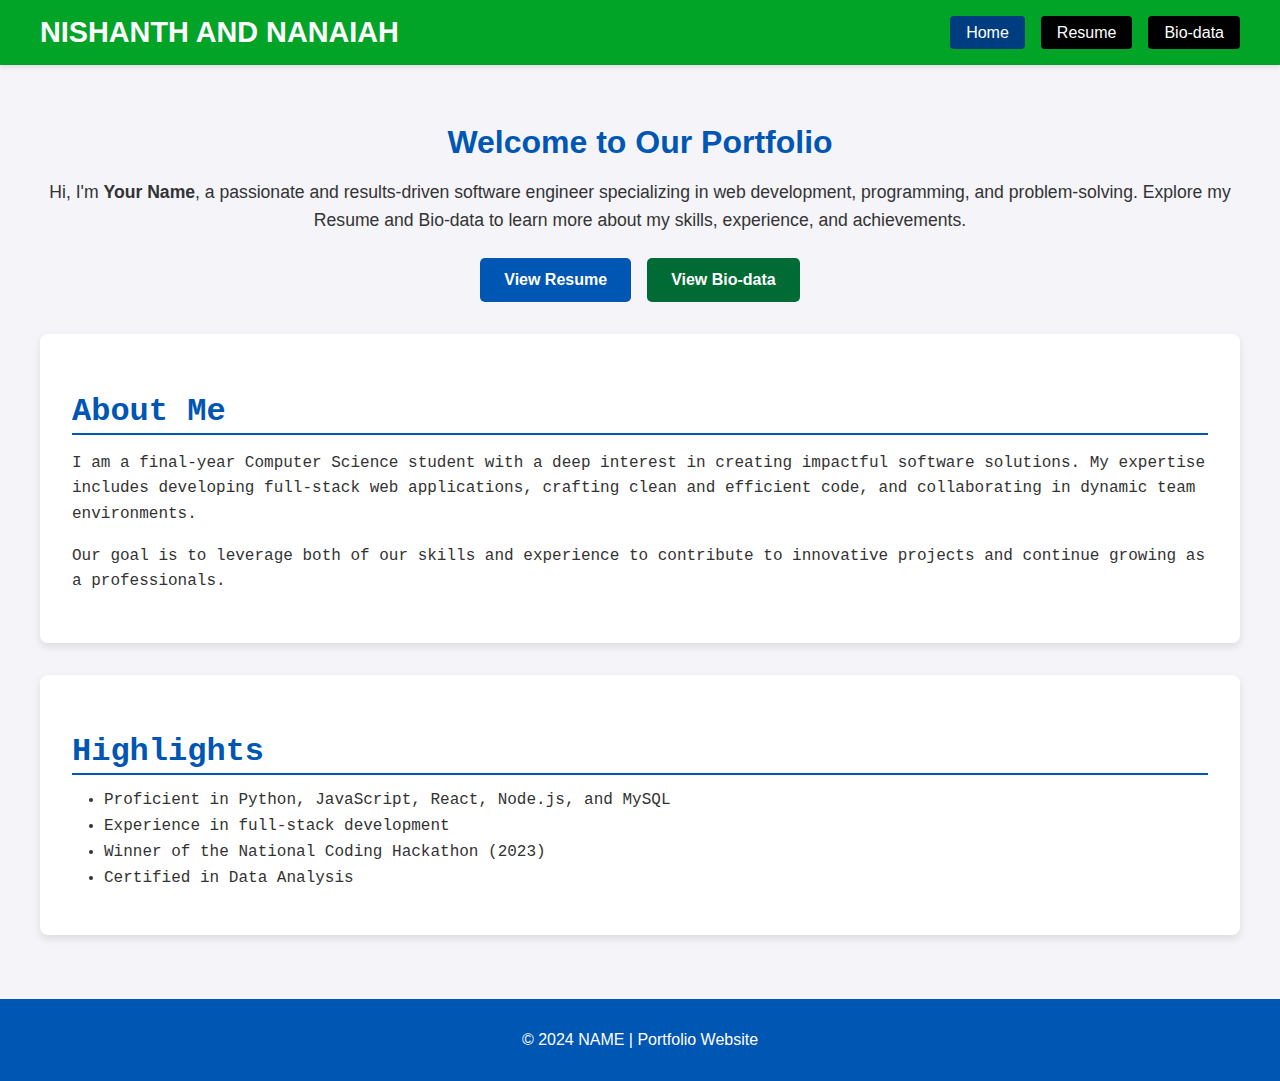
<file: WebAss1/Assignment 1/index.html>
<!DOCTYPE html>
<html lang="en">

<head>
    <meta charset="UTF-8">
    <meta name="viewport" content="width=device-width, initial-scale=1.0">
    <title>Home - Your Name</title>
    <link rel="stylesheet" href="css/style.css">
</head>

<body>

    <!-- Professional Header -->
    <header class="professional-header">
        <div class="header-container">
            <!-- Name and Logo -->
            <div class="logo">
                <h1>NISHANTH AND NANAIAH</h1>
            </div>
            <!-- Navigation Bar -->
            <nav>
                <ul>    
                    <li><a href="index.html" class="active">Home</a></li>
                    <li><a href="resume.html">Resume</a></li>
                    <li><a href="biodata.html">Bio-data</a></li>
                </ul>
            </nav>
        </div>
    </header>

    <!-- Main Content -->
    <main>
        <section class="intro">
            <h2>Welcome to Our Portfolio</h2>
            <p>
                Hi, I'm <strong>Your Name</strong>, a passionate and results-driven software engineer specializing in web development, programming, and problem-solving.
                Explore my Resume and Bio-data to learn more about my skills, experience, and achievements.
            </p>
            <div class="cta-buttons">
                <a href="resume.html" class="btn">View Resume</a>
                <a href="biodata.html" class="btn btn-secondary">View Bio-data</a>
            </div>
        </section>

        <!-- About Section -->
        <section class="about">
            <h2>About Me</h2>
            <p>
                I am a final-year Computer Science student with a deep interest in creating impactful software solutions. My expertise includes 
                developing full-stack web applications, crafting clean and efficient code, and collaborating in dynamic team environments.
            </p>
            <p>
                Our goal is to leverage both of our skills and experience to contribute to innovative projects and continue growing as a professionals.
            </p>
        </section>

        <!-- Highlights Section -->
        <section class="highlights">
            <h2>Highlights</h2>
            <ul>
                <li>Proficient in Python, JavaScript, React, Node.js, and MySQL</li>
                <li>Experience in full-stack development</li>
                <li>Winner of the National Coding Hackathon (2023)</li>
                <li>Certified in Data Analysis</li>
            </ul>
        </section>
    </main>

    <!-- Footer -->
    <footer>
        <p>© 2024 NAME | Portfolio Website</p>
    </footer>
</body>

</html>
</file>
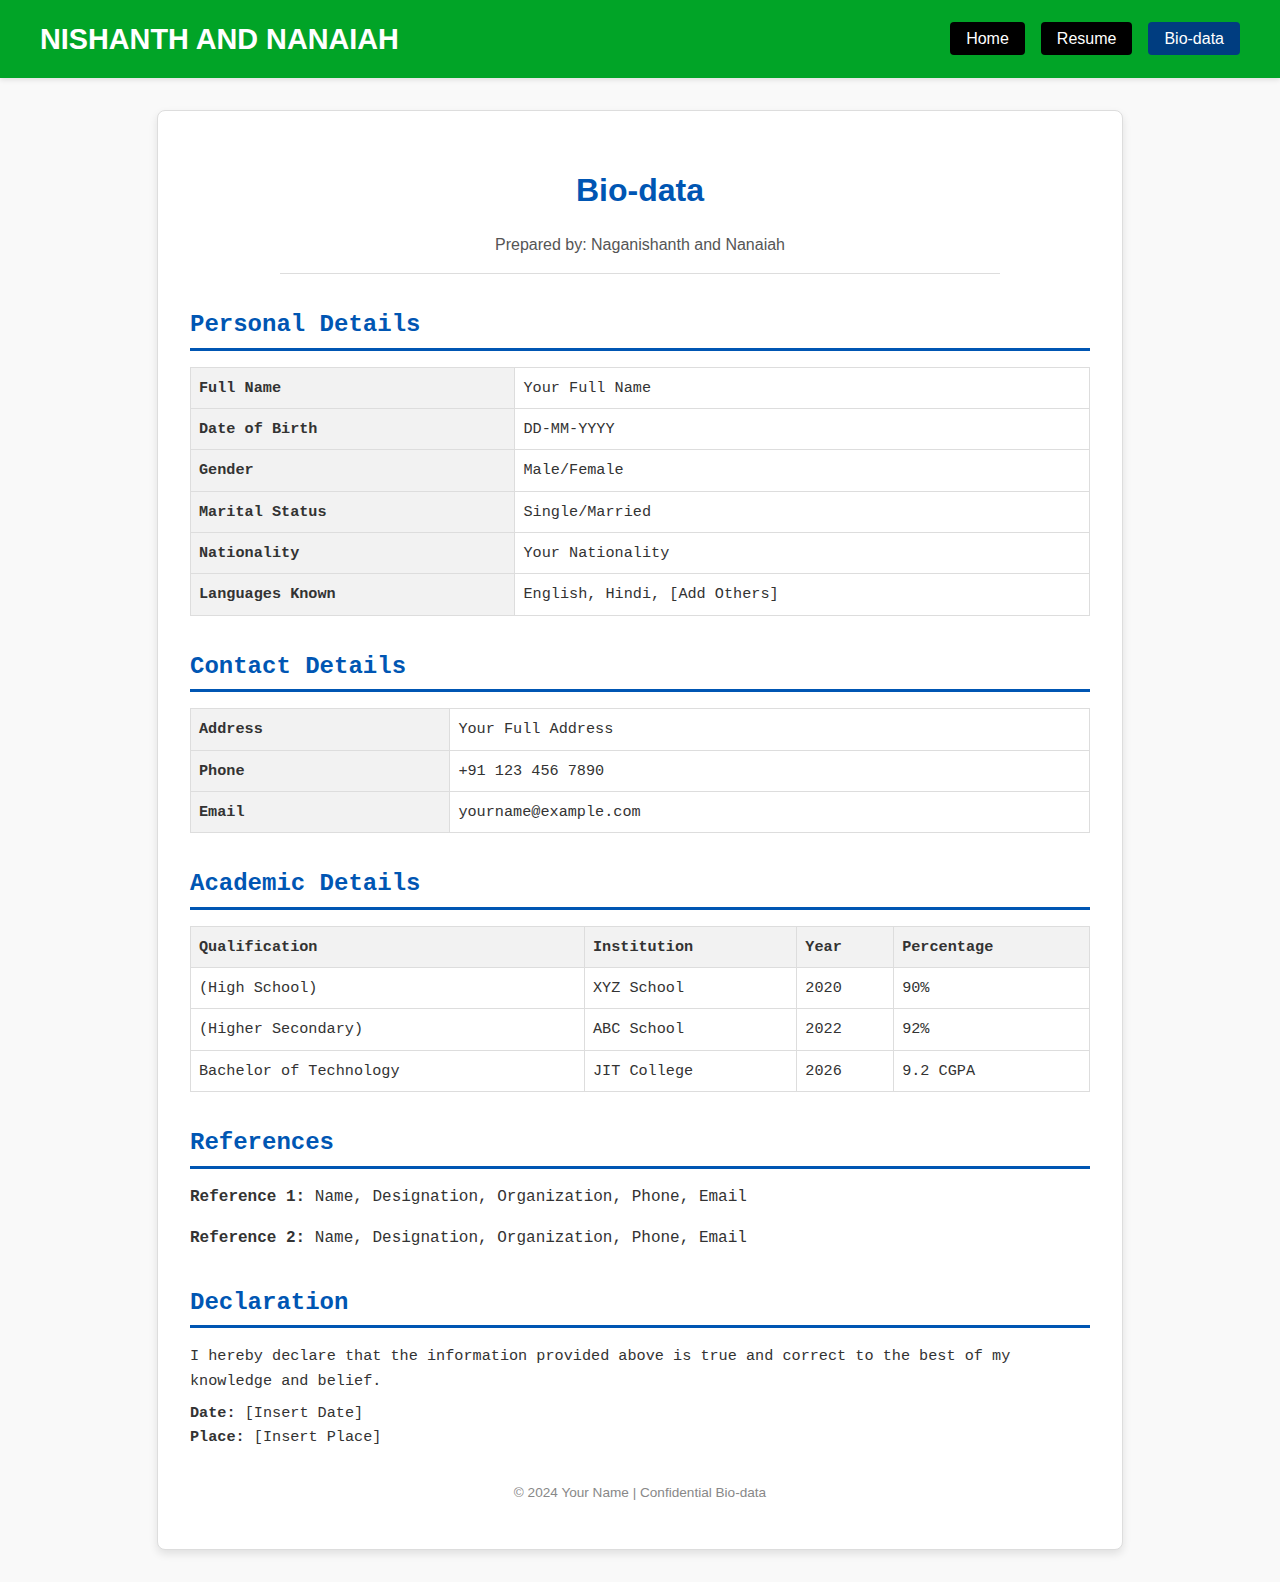
<file: WebAss1/Assignment 1/biodata.html>
<!DOCTYPE html>
<html lang="en">

<head>
    <meta charset="UTF-8">
    <meta name="viewport" content="width=device-width, initial-scale=1.0">
    <title>Bio-data</title>
    <link rel="stylesheet" href="css/biodata-style.css">
</head>

<body>

    <!-- Professional Header -->
    <header class="professional-header">
        <div class="header-container">
            <!-- Name and Logo -->
            <div class="logo">
                <h1>NISHANTH AND NANAIAH</h1>
            </div>
            <!-- Navigation Bar -->
            <nav>
                <ul>
                    <li><a href="index.html">Home</a></li>
                    <li><a href="resume.html">Resume</a></li>
                    <li><a href="biodata.html" class="active">Bio-data</a></li>
                </ul>
            </nav>
        </div>
    </header>

    <div class="biodata">
        <header>
            <div class="header-content">
                <h1>Bio-data</h1>
                <p>Prepared by: Naganishanth and Nanaiah</p>
                <hr>
            </div>
        </header>
        <main>
            <!-- Personal Details Section -->
            <section class="section">
                <h2>Personal Details</h2>
                <table>
                    <tr>
                        <th>Full Name</th>
                        <td>Your Full Name</td>
                    </tr>
                    <tr>
                        <th>Date of Birth</th>
                        <td>DD-MM-YYYY</td>
                    </tr>
                    <tr>
                        <th>Gender</th>
                        <td>Male/Female</td>
                    </tr>
                    <tr>
                        <th>Marital Status</th>
                        <td>Single/Married</td>
                    </tr>
                    <tr>
                        <th>Nationality</th>
                        <td>Your Nationality</td>
                    </tr>
                    <tr>
                        <th>Languages Known</th>
                        <td>English, Hindi, [Add Others]</td>
                    </tr>
                </table>
            </section>
            <!-- Contact Information Section -->
            <section class="section">
                <h2>Contact Details</h2>
                <table>
                    <tr>
                        <th>Address</th>
                        <td>Your Full Address</td>
                    </tr>
                    <tr>
                        <th>Phone</th>
                        <td>+91 123 456 7890</td>
                    </tr>
                    <tr>
                        <th>Email</th>
                        <td>yourname@example.com</td>
                    </tr>
                </table>
            </section>
            <!-- Academic Details Section -->
            <section class="section">
                <h2>Academic Details</h2>
                <table>
                    <tr>
                        <th>Qualification</th>
                        <th>Institution</th>
                        <th>Year</th>
                        <th>Percentage</th>
                    </tr>
                    <tr>
                        <td>(High School)</td>
                        <td>XYZ School</td>
                        <td>2020</td>
                        <td>90%</td>
                    </tr>
                    <tr>
                        <td>(Higher Secondary)</td>
                        <td>ABC School</td>
                        <td>2022</td>
                        <td>92%</td>
                    </tr>
                    <tr>
                        <td>Bachelor of Technology</td>
                        <td>JIT College</td>
                        <td>2026</td>
                        <td>9.2 CGPA</td>
                    </tr>
                </table>
            </section>
            <!-- References Section -->
            <section class="section">
                <h2>References</h2>
                <p><strong>Reference 1:</strong> Name, Designation, Organization, Phone, Email</p>
                <p><strong>Reference 2:</strong> Name, Designation, Organization, Phone, Email</p>
            </section>
            <!-- Declaration Section -->
            <section class="section declaration">
                <h2>Declaration</h2>
                <p>
                    I hereby declare that the information provided above is true and correct to the best of my knowledge
                    and belief.
                </p>
                <p><strong>Date:</strong> [Insert Date] <br><strong>Place:</strong> [Insert Place]</p>
            </section>
        </main>
        <footer>
            <p>© 2024 Your Name | Confidential Bio-data</p>
        </footer>
    </div>
</body>

</html>
</file>
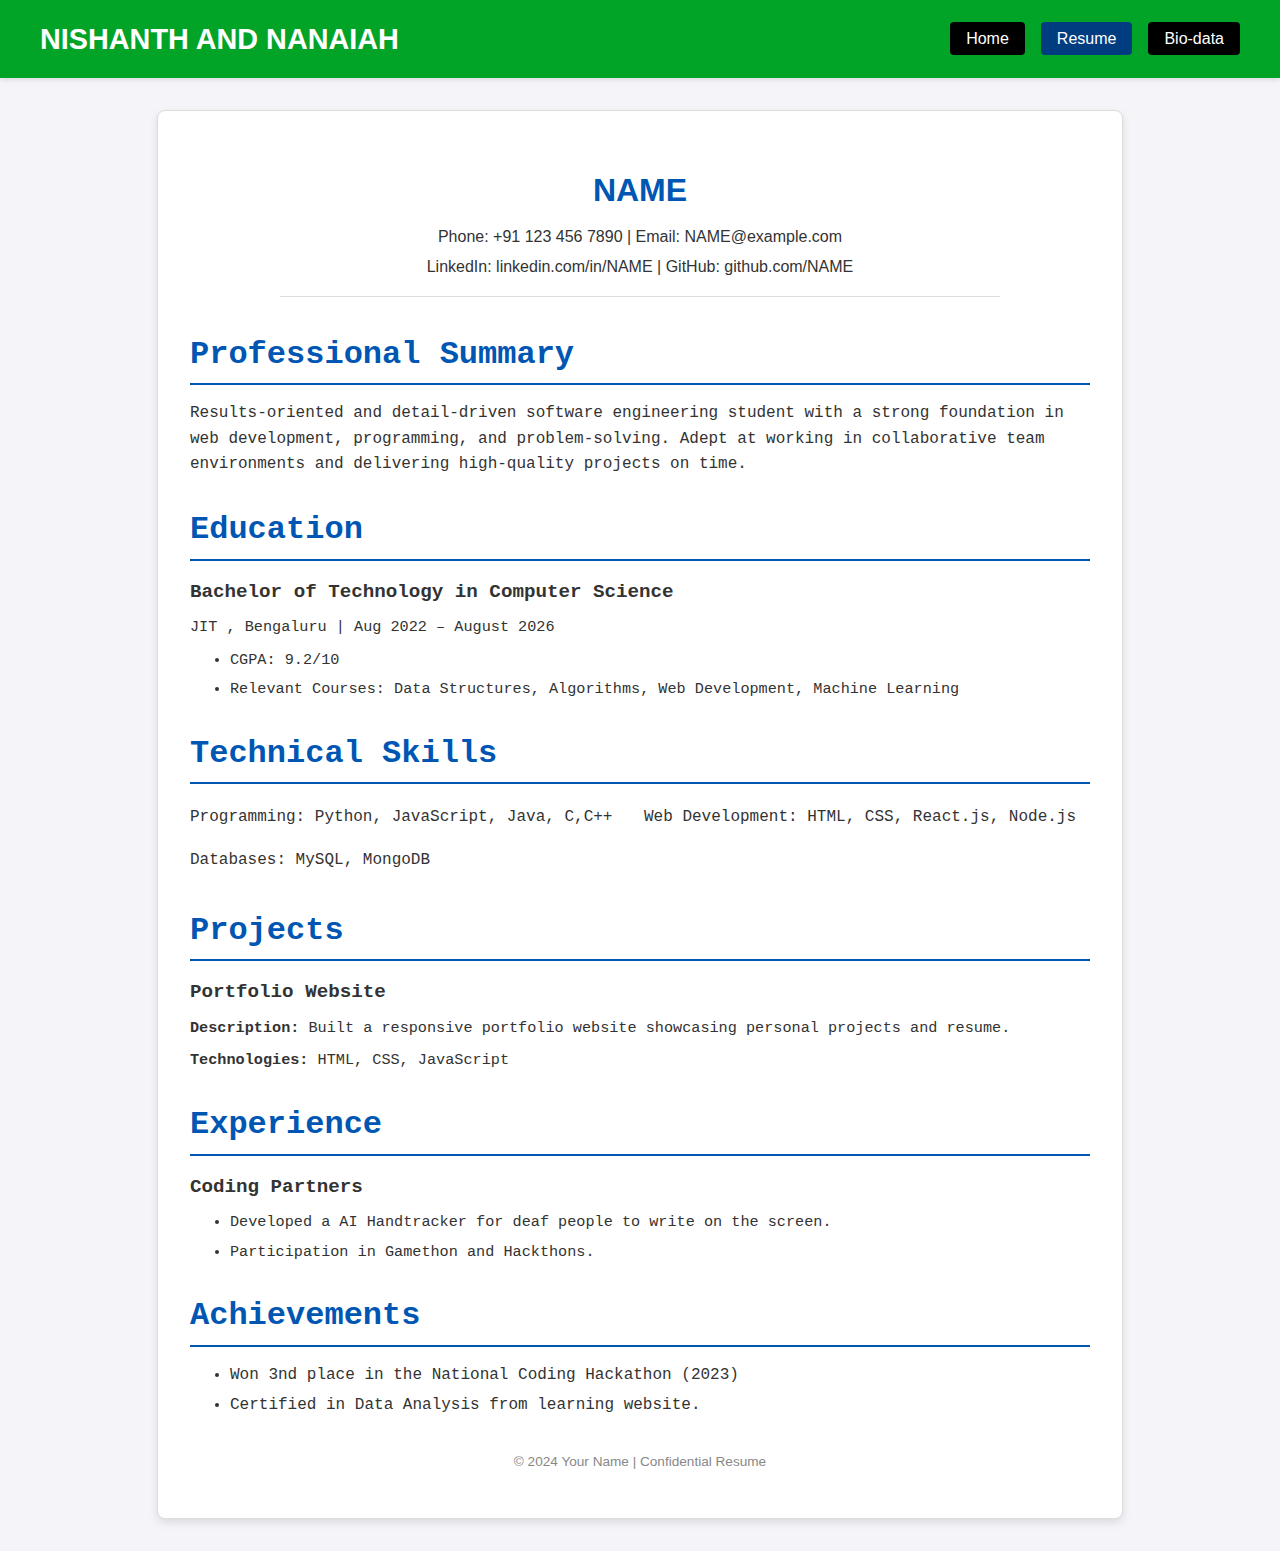
<file: WebAss1/Assignment 1/resume.html>
<!DOCTYPE html>
<html lang="en">

<head>
    <meta charset="UTF-8">
    <meta name="viewport" content="width=device-width, initial-scale=1.0">
    <title>Resume</title>
    <link rel="stylesheet" href="css/resume-style.css">
</head>

<body>

    <!-- Professional Header -->
    <header class="professional-header">
        <div class="header-container">
            <!-- Name and Logo -->
            <div class="logo">
                <h1>NISHANTH AND NANAIAH</h1>
            </div>
            <!-- Navigation Bar -->
            <nav>
                <ul>
                    <li><a href="index.html">Home</a></li>
                    <li><a href="resume.html" class="active">Resume</a></li>
                    <li><a href="biodata.html">Bio-data</a></li>
                </ul>
            </nav>
        </div>
    </header>

    <div class="resume">
        <header>
            <div class="header-content">
                <h1>NAME</h1>
                <p>Phone: +91 123 456 7890 | Email: NAME@example.com</p>
                <p>LinkedIn: linkedin.com/in/NAME | GitHub: github.com/NAME</p>
                <hr>
            </div>
        </header>
        <main>
            <!-- Summary Section -->
            <section class="section">
                <h2>Professional Summary</h2>
                <p>
                    Results-oriented and detail-driven software engineering student with a strong foundation in web
                    development,
                    programming, and problem-solving. Adept at working in collaborative team environments and delivering
                    high-quality projects on time.
                </p>
            </section>
            <!-- Education Section -->
            <section class="section">
                <h2>Education</h2>
                <div class="item">
                    <h3>Bachelor of Technology in Computer Science</h3>
                    <p>JIT , Bengaluru | Aug 2022 – August 2026</p>
                    <ul>
                        <li>CGPA: 9.2/10</li>
                        <li>Relevant Courses: Data Structures, Algorithms, Web Development, Machine Learning</li>
                    </ul>
                </div>
            </section>
            <!-- Skills Section -->
            <section class="section">
                <h2>Technical Skills</h2>
                <ul class="skills">
                    <li>Programming: Python, JavaScript, Java, C,C++</li>
                    <li>Web Development: HTML, CSS, React.js, Node.js</li>
                    <li>Databases: MySQL, MongoDB</li>
                    <!-- <li>Tools: Git, Docker, Postman</li> -->
                </ul>
            </section>
            <!-- Projects Section -->
            <section class="section">
                <h2>Projects</h2>
                <div class="item">
                    <h3>Portfolio Website</h3>
                    <p><strong>Description:</strong> Built a responsive portfolio website showcasing personal projects
                        and resume.</p>
                    <p><strong>Technologies:</strong> HTML, CSS, JavaScript</p>
                </div>
                <!-- <div class="item">
                    <h3>Library Management System</h3>
                    <p><strong>Description:</strong> Developed a full-stack library management app for tracking books
                        and student loans.</p>
                    <p><strong>Technologies:</strong> Python (Flask), MySQL, Bootstrap</p>
                </div> -->
            </section>
            <!-- Experience Section -->
            <section class="section">
                <h2>Experience</h2>
                <div class="item">
                    <h3>Coding Partners</h3>
                    <!-- <p>ABC Corporation, City | June 2023 – Aug 2023</p> -->
                    <ul>
                        <li>Developed a AI Handtracker for deaf people to write on the screen.</li>
                        <li>Participation in Gamethon and Hackthons.</li>
                    </ul>
                </div>
            </section>
            <!-- Achievements Section -->
            <section class="section">
                <h2>Achievements</h2>
                <ul>
                    <li>Won 3nd place in the National Coding Hackathon (2023)</li>
                    <li>Certified in Data Analysis from learning website.</li>
                </ul>
            </section>
        </main>
        <footer>
            <p>© 2024 Your Name | Confidential Resume</p>
        </footer>
    </div>
</body>

</html>
</file>
<file: WebAss1/Assignment 1/css/style.css>
/* General Styles */
body {
    font-family: Arial, sans-serif;
    margin: 0;
    padding: 0;
    color: #333;
    background-color: #f4f4f9;
}

/* Header */
.professional-header {
    background-color: #01a427;
    color: white;
    padding: 1rem 0;
    box-shadow: 0 2px 5px rgba(0, 0, 0, 0.1);
}

.header-container {
    display: flex;
    justify-content: space-between;
    align-items: center;
    max-width: 1200px;
    margin: 0 auto;
    padding: 0 1rem;
}

.logo h1 {
    font-size: 1.8rem;
    margin: 0;
    font-weight: bold;
    color: #fff;
}

nav ul {
    list-style: none;
    margin: 0;
    padding: 0;
    display: flex;
    gap: 1rem;
}

nav ul li {
    margin: 0;
}

nav ul li a {
    color: white;
    background-color: black;
    text-decoration: none;
    font-size: 1rem;
    padding: 0.5rem 1rem;
    border-radius: 4px;
    transition: background-color 0.3s ease;
}

nav ul li a:hover, nav ul li a.active {
    background-color: #003d80;
    color: #fff;
}

/* Main Content */
main {
    padding: 2rem;
    max-width: 1200px;
    margin: 0 auto;
}

/* Intro Section */
.intro {
    text-align: center;
    margin-bottom: 2rem;
}

.intro h2 {
    font-size: 2rem;
    color: #0056b3;
    margin-bottom: 1rem;
}

.intro p {
    font-size: 1.1rem;
    line-height: 1.6;
    margin-bottom: 1.5rem;
}

.cta-buttons {
    display: flex;
    justify-content: center;
    gap: 1rem;
}

.cta-buttons .btn {
    text-decoration: none;
    padding: 0.8rem 1.5rem;
    border-radius: 5px;
    background-color: #0056b3;
    color: white;
    font-weight: bold;
    transition: background-color 0.3s ease;
}

.cta-buttons .btn:hover {
    background-color: #003d80;
}

.cta-buttons .btn-secondary {
    background-color: #006b35;
}

.cta-buttons .btn-secondary:hover {
    background-color: #004d24;
}

/* About Section */
.about {
    background-color: #fff;
    font-family: 'Courier New', Courier, monospace;
    padding: 2rem;
    margin-bottom: 2rem;
    border-radius: 8px;
    box-shadow: 0 4px 8px rgba(0, 0, 0, 0.1);
}

.about h2 {
    font-family: 'Courier New', Courier, monospace;
    font-size: 2rem;
    color: #0056b3;
    margin-bottom: 1rem;
    border-bottom: 2px solid #0056b3;
    
    padding-bottom: 0.2rem;
}

.about p {
    margin-bottom: 1rem;
    font-size: 1rem;
    line-height: 1.6;
}

/* Highlights Section */
.highlights {
    font-family: 'Courier New', Courier, monospace ;
    background-color: #fff;
    padding: 2rem;
    border-radius: 8px;
    box-shadow: 0 4px 8px rgba(0, 0, 0, 0.1);
}

.highlights h2 {
    font-family: 'Courier New', Courier, monospace;
    font-size: 2rem;
    color: #0056b3;
    margin-bottom: 1rem;
    border-bottom: 2px solid #0056b3;
    
    padding-bottom: 0.2rem;
}

.highlights ul {
    list-style: disc;
    padding-left: 2rem;
}

.highlights ul li {
    font-size: 1rem;
    margin-bottom: 0.5rem;
}

/* Footer */
footer {
    text-align: center;
    background-color: #0056b3;
    color: white;
    padding: 1rem 0;
    margin-top: 2rem;
}
</file>
<file: WebAss1/Assignment 1/css/biodata-style.css>
/* biodata-style.css */
body {
    font-family: Arial, sans-serif;
    margin: 0;
    padding: 0;
    line-height: 1.6;
    color: #333;
    background-color: #f9f9f9;
}
.biodata {
    max-width: 900px;
    margin: 2rem auto;
    background: white;
    padding: 2rem;
    border: 1px solid #ddd;
    border-radius: 8px;
    box-shadow: 0 4px 8px rgba(0, 0, 0, 0.1);
}
header {
    
    text-align: center;
    margin-bottom: 2rem;
}
header h1 {
    font-size: 2rem;
    color: #0056b3;
    margin-bottom: 0.5rem;
}
header p {
    font-size: 1rem;
    color: #555;
}
header hr {
    border: none;
    border-top: 1px solid #ddd;
    margin: 1rem auto;
    width: 80%;
}
.section {
    margin-bottom: 2rem;
    font-family: 'Courier New', Courier, monospace;
}
.section h2 {
    font-family:'Courier New', Courier, monospace;
    font-size: 1.5rem;
    color: #0056b3;
    margin-bottom: 1rem;
    border-bottom: 3px solid #0056b3;
    /* display: inline-block; */
    padding-bottom: 0.2rem;
}
table {
    width: 100%;
    border-collapse: collapse;
    margin-bottom: 1rem;
}
table th, table td {
    border: 1px solid #ddd;
    padding: 0.5rem;
    text-align: left;
    font-size: 0.95rem;
}
table th {
    background-color: #f2f2f2;
    color: #333;
}
.declaration p {
    margin: 0.5rem 0;
    font-size: 0.95rem;
}
footer {
    text-align: center;
    margin-top: 2rem;
    font-size: 0.85rem;
    color: #888;
}

/* Professional Header */
.professional-header {
    background-color: #01a427;
    color: white;
    padding: 1rem 0;
    box-shadow: 0 2px 5px rgba(0, 0, 0, 0.1);
    position: relative;
    z-index: 100;
}

.header-container {
    display: flex;
    justify-content: space-between;
    align-items: center;
    max-width: 1200px;
    margin: 0 auto;
    padding: 0 1rem;
}

.logo h1 {
    font-size: 1.8rem;
    margin: 0;
    font-weight: bold;
    color: #fff;
}

nav ul {
    list-style: none;
    margin: 0;
    padding: 0;
    display: flex;
    gap: 1rem;
}

nav ul li {
    margin: 0;
}

nav ul li a {
    color: white;
    background-color: black;
    text-decoration: none;
    font-size: 1rem;
    padding: 0.5rem 1rem;
    border-radius: 4px;
    transition: background-color 0.3s ease;
}

nav ul li a:hover, nav ul li a.active {
    background-color: #003d80;
    color: #fff;
}

/* Adjust spacing below the professional header */
body {
    margin: 0;
    padding: 0;
}

main {
    margin-top: 2rem;
}
</file>
<file: WebAss1/Assignment 1/css/resume-style.css>
/* resume-style.css */
body {
    font-family: Arial, sans-serif;
    margin: 0;
    padding: 0;
    line-height: 1.6;
    color: #333;
    background-color: #f4f4f9;
}
.resume {
    max-width: 900px;
    margin: 2rem auto;
    background: white;
    padding: 2rem;
    border: 1px solid #ddd;
    border-radius: 8px;
    box-shadow: 0 4px 8px rgba(0, 0, 0, 0.1);
}
header {
    text-align: center;
    margin-bottom: 2rem;
}
header h1 {
    font-size: 2rem;
    color: #0056b3;
    margin-bottom: 0.5rem;
}
header p {
    margin: 0.3rem 0;
    font-size: 1rem;
}
header hr {
    border: none;
    border-top: 1px solid #ddd;
    margin: 1rem auto;
    width: 80%;
}
.section {
    font-family: 'Courier New', Courier, monospace;
    margin-bottom: 1rem;
}
.section h2 {
    font-family: 'Courier New', Courier, monospace;
    font-size: 2rem;
    color: #0056b3;
    margin-bottom: 1rem;
    border-bottom: 2px solid #0056b3;
    
    padding-bottom: 0.2rem;
}
.item {
    margin-bottom: 1rem;
}
.item h3 {
    font-size: 1.2rem;
    margin: 0;
    color: #333;
}
.item p, .item ul {
    margin: 0.5rem 0 0;
    font-size: 0.95rem;
}
ul.skills {
    list-style: none;
    padding: 0;
    display: grid;
    grid-template-columns: 1fr 1fr;
    gap: 0.5rem;
}
ul.skills li, .section ul li {
    margin: 0.3rem 0;
}
footer {
    text-align: center;
    margin-top: 2rem;
    font-size: 0.85rem;
    color: #888;
}

/* Professional Header */
.professional-header {
    background-color: #01a427;
    color: white;
    padding: 1rem 0;
    box-shadow: 0 2px 5px rgba(0, 0, 0, 0.1);
    position: relative;
    z-index: 100;
}

.header-container {
    display: flex;
    justify-content: space-between;
    align-items: center;
    max-width: 1200px;
    margin: 0 auto;
    padding: 0 1rem;
}

.logo h1 {
    font-size: 1.8rem;
    margin: 0;
    font-weight: bold;
    color: #fff;
}

nav ul {
    list-style: none;
    margin: 0;
    padding: 0;
    display: flex;
    gap: 1rem;
}

nav ul li {
    margin: 0;
}

nav ul li a {
    color: white;
    background-color: black;
    text-decoration: none;
    font-size: 1rem;
    padding: 0.5rem 1rem;
    border-radius: 4px;
    transition: background-color 0.3s ease;
}

nav ul li a:hover, nav ul li a.active {
    background-color: #003d80;
    color: #fff;
}

/* Adjust spacing below the professional header */
body {
    margin: 0;
    padding: 0;
}

main {
    margin-top: 2rem;
}
</file>
